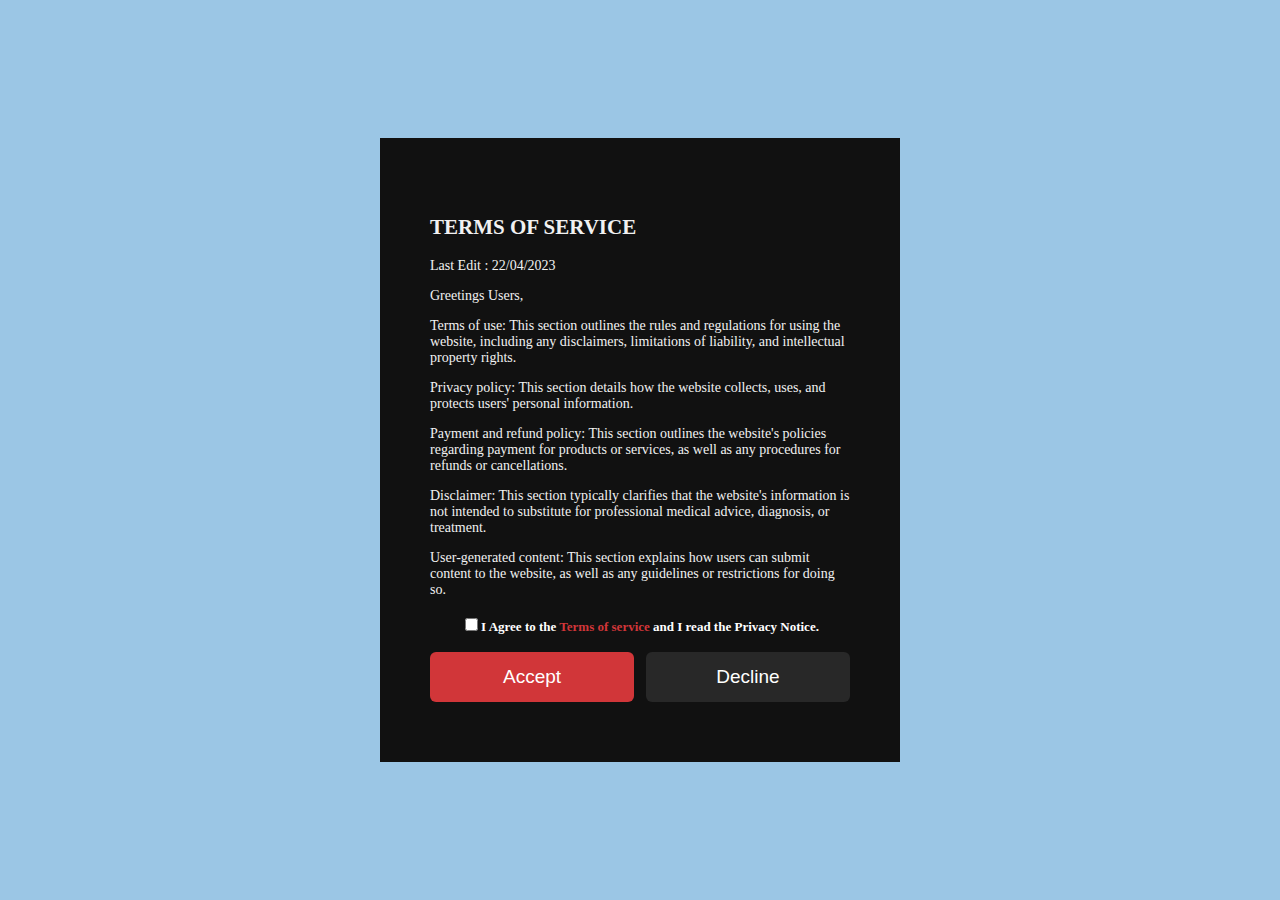
<file: TermAndCondition/term.html>
<!DOCTYPE html>
<html lang="en">
<head>
    <meta charset="UTF-8">
    <meta http-equiv="X-UA-Compatible" content="IE=edge">
    <meta name="viewport" content="width=device-width, initial-scale=1.0">
    <title>Term And Conditions</title>
    <link rel="stylesheet" href="./style.css">
</head>
<body>
    <div class="terms-box">
        <div class="terms-text">
            <h2>Terms of service</h2>
            <p>Last Edit : 22/04/2023</p>
            <p>Greetings Users,</p>
            <p>Terms of use: This section outlines the rules and regulations for using the website, including any disclaimers, limitations of liability, and intellectual property rights.</p>
            <p>Privacy policy: This section details how the website collects, uses, and protects users' personal information.</p>
            <p>Payment and refund policy: This section outlines the website's policies regarding payment for products or services, as well as any procedures for refunds or cancellations.</p>
            <p>Disclaimer: This section typically clarifies that the website's information is not intended to substitute for professional medical advice, diagnosis, or treatment.</p>
            <p>User-generated content: This section explains how users can submit content to the website, as well as any guidelines or restrictions for doing so.</p>
            <p>Termination: This section outlines the circumstances under which the website may terminate a user's access to the site, as well as any policies for resolving disputes.</p>

        </div>
        <h4><input type="checkbox" id="vehicle1" name="vehicle1" value="Bike">I Agree to the <span>Terms of service </span> and I read the Privacy Notice.</h4>
        <div class="buttons">
            <button class="btn red-btn">Accept</button>
            <button class="btn gray-btn">Decline</button>
        </div>
    </div>
</body>
</html>
</file>
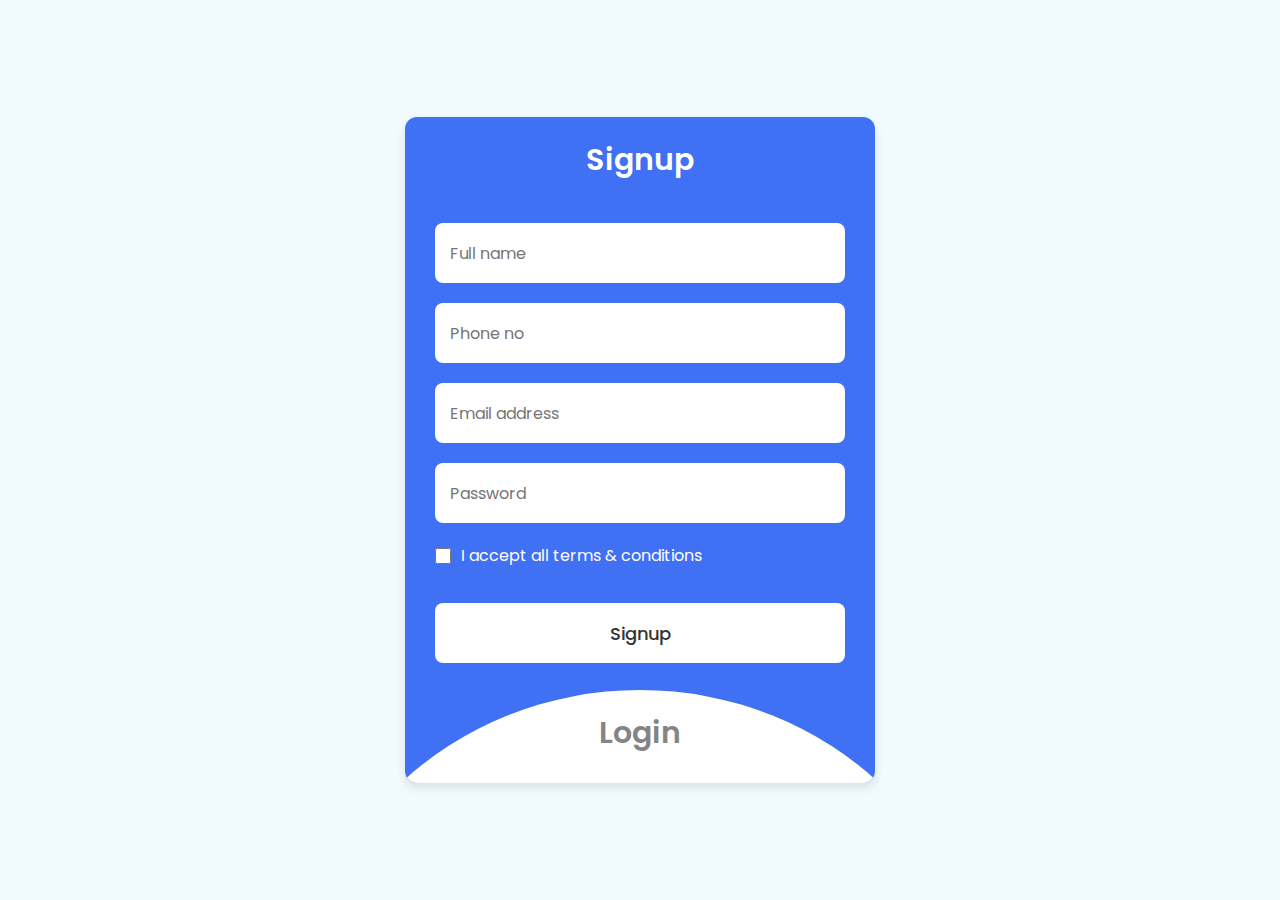
<file: Hetlify project zip file/signUp Form/signup.html>
<!DOCTYPE html>
<html lang="en">

<head>
    <meta charset="UTF-8" />
    <meta http-equiv="X-UA-Compatible" content="IE=edge" />
    <meta name="viewport" content="width=device-width, initial-scale=1.0" />
    <!--<title>Login & Signup Form</title>-->
    <link rel="stylesheet" href="./style.css" />
</head>

<body>
    <section class="wrapper">
        <div class="form signup">
            <header>Signup</header>
            <form action="phpsign.php" method="post">
                <input type="text" placeholder="Full name" required name="name"/>
                <input type="text" placeholder="Phone no" required name="phone_number"/>
                <input type="text" placeholder="Email address" required name="useremail"/>
                <input type="password" placeholder="Password" required name="userpassword"/>
                <div class="checkbox">
                    <input type="checkbox" id="signupCheck" />
                    <label for="signupCheck">I accept all terms & conditions</label>
                </div>
                <input type="submit" value="Signup" />
            </form>
        </div>

        <div class="form login">
            <header>Login</header>
            <form action="#">
                <input type="text" placeholder="Email address" required />
                <input type="password" placeholder="Password" required />
                <a href="#">Forgot password?</a>
                <input type="submit" value="Login" />
            </form>
        </div>

        <script>
            const wrapper = document.querySelector(".wrapper"),
                signupHeader = document.querySelector(".signup header"),
                loginHeader = document.querySelector(".login header");

            loginHeader.addEventListener("click", () => {
                wrapper.classList.add("active");
            });
            signupHeader.addEventListener("click", () => {
                wrapper.classList.remove("active");
            });
        </script>
    </section>
</body>

</html>
</file>
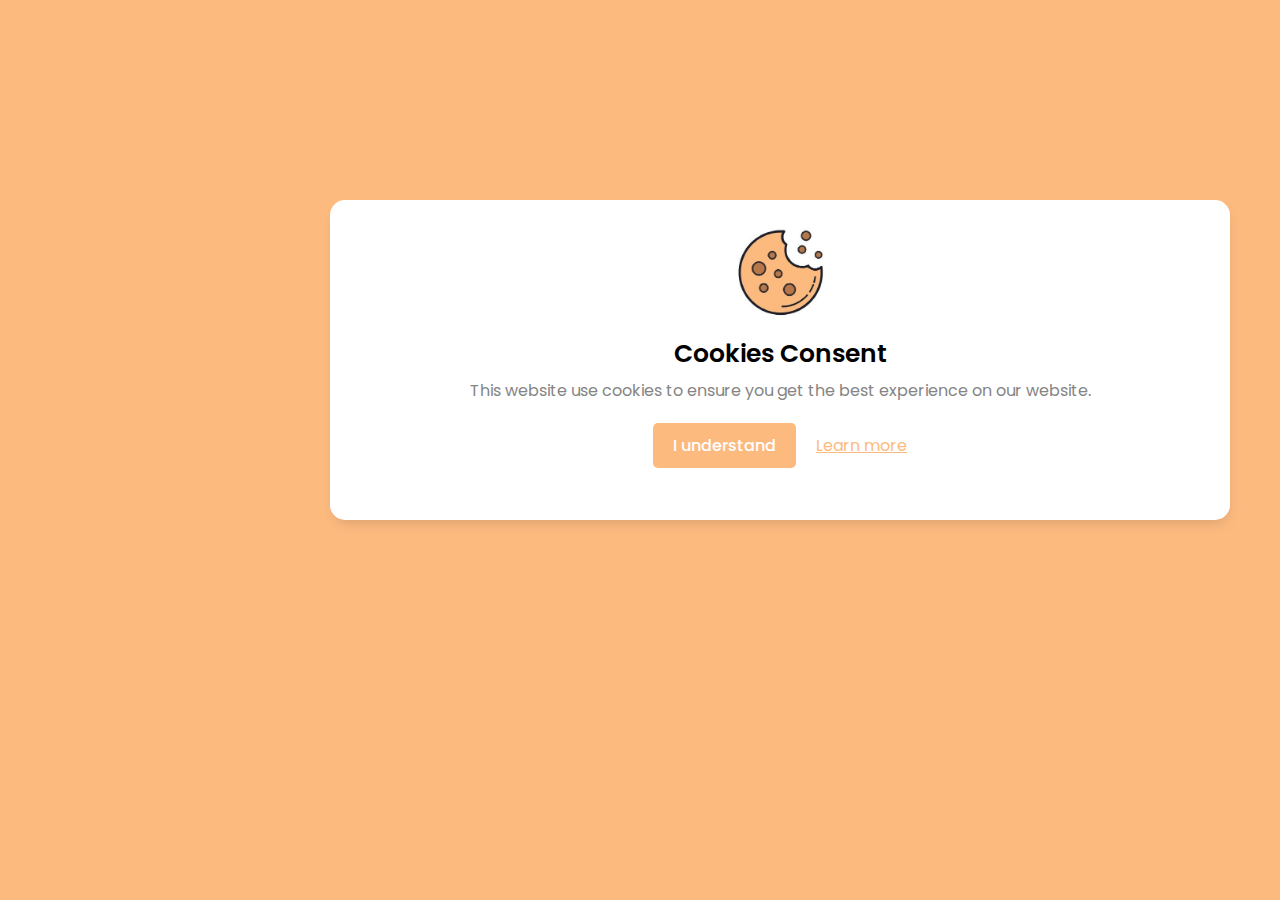
<file: TermAndCondition/cookiepolicy/cookie.html>
<!DOCTYPE html>
<!-- Created By CodingNepal - www.codingnepalweb.com -->
<html lang="en">

<head>
    <meta charset="UTF-8">
    <title>Cookie Constent Box</title>
    <link rel="stylesheet" href="style.css">
</head>

<body>
    <div class="wrapper">
        <img src="cookie.png" alt="cookie">
        <div class="content">
            <header>Cookies Consent</header>
            <p>This website use cookies to ensure you get the best experience on our website.</p>
            <div class="buttons">
               <a href="/index.html"> <button class="item">I understand </button> </a>
                <a href="/index.html" class="item">Learn more</a>
            </div>
        </div>
    </div>

    <!-- <script>
    const cookieBox = document.querySelector(".wrapper"),
    acceptBtn = cookieBox.querySelector("button");

    acceptBtn.onclick = ()=>{
      //setting cookie for 1 month, after one month it'll be expired automatically
      document.cookie = "CookieBy=CodingNepal; max-age="+60*60*24*30;
      if(document.cookie){ //if cookie is set
        cookieBox.classList.add("hide"); //hide cookie box
      }else{ //if cookie not set then alert an error
        alert("Cookie can't be set! Please unblock this site from the cookie setting of your browser.");
      }
    }
    let checkCookie = document.cookie.indexOf("CookieBy=CodingNepal"); //checking our cookie
    //if cookie is set then hide the cookie box else show it
    checkCookie != -1 ? cookieBox.classList.add("hide") : cookieBox.classList.remove("hide");
  </script> -->

</body>

</html>
</file>
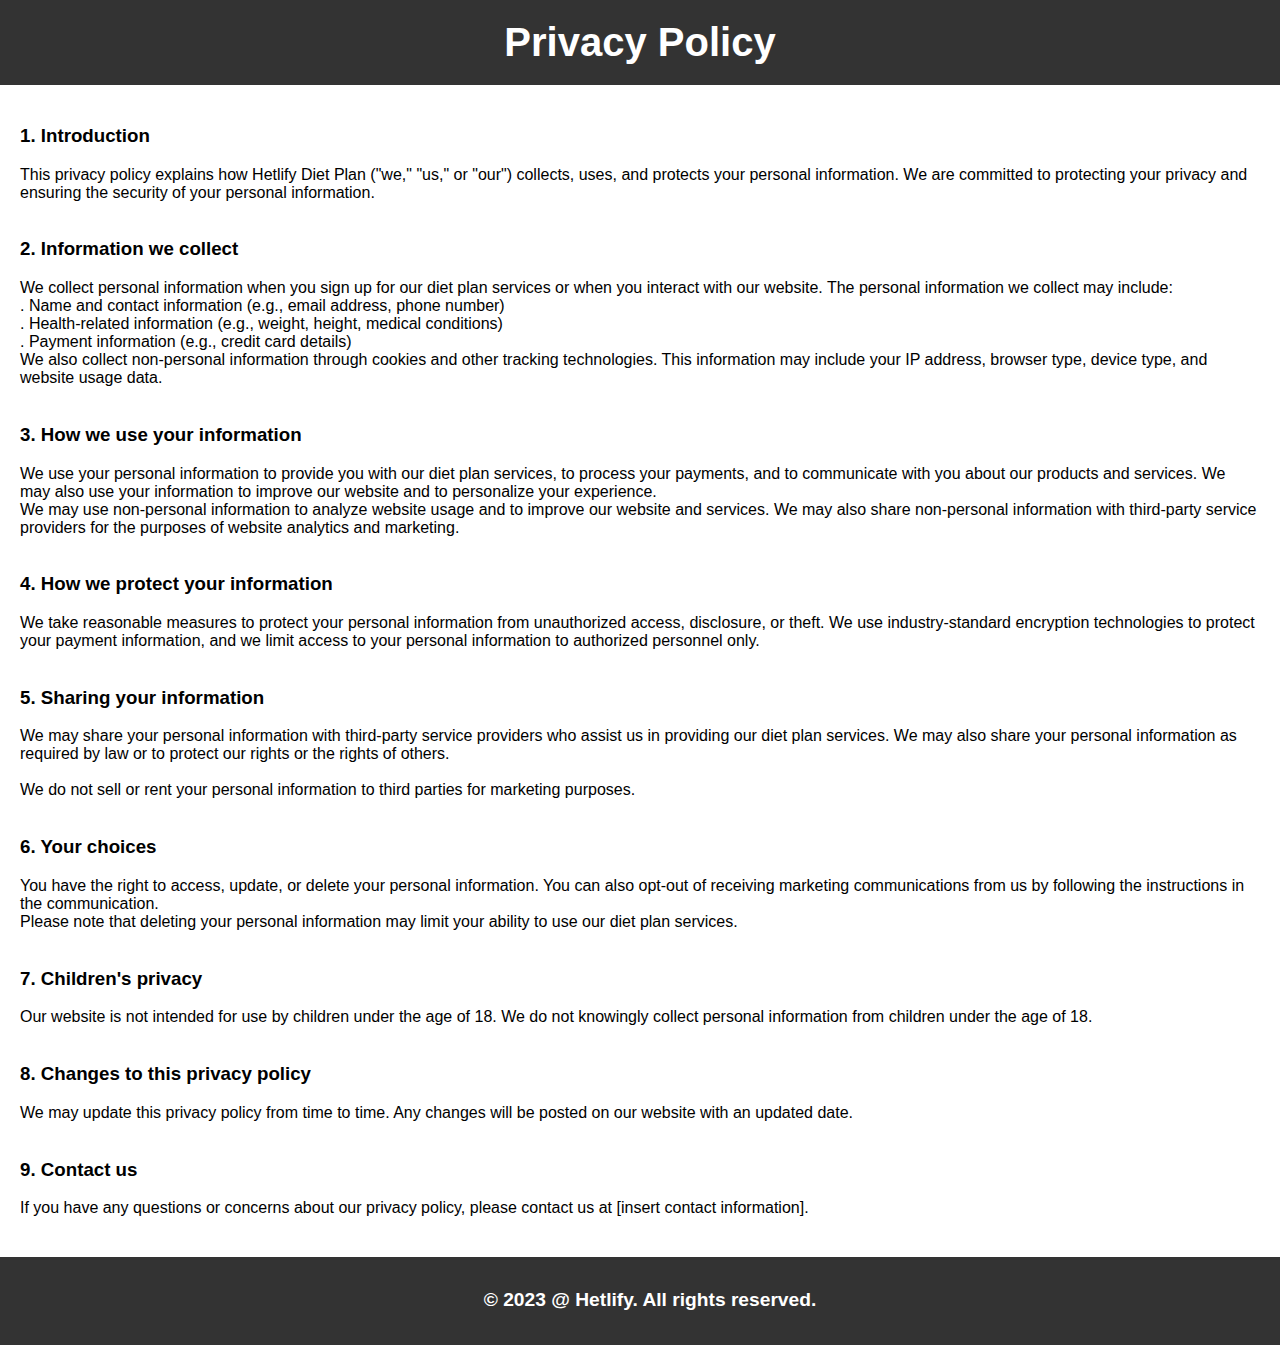
<file: TermAndCondition/privacypolicy/privacy.html>
<!DOCTYPE html>
<html>

<head>
    <meta charset="utf-8">
    <title>Privacy Policy</title>
    <link rel="stylesheet" href="style.css">
</head>

<body>
    <header>
        <h1>Privacy Policy</h1>
    </header>
    <main>
        <p>
        <h3>1. Introduction</h3>
        This privacy policy explains how Hetlify Diet Plan ("we," "us," or "our") collects, uses, and protects your
        personal information. We are committed to protecting your privacy and ensuring the security of your personal
        information.<br><br>

        <h3> 2. Information we collect<br></h3>
        We collect personal information when you sign up for our diet plan services or when you interact with our
        website. The personal information we collect may include:<br>

        . Name and contact information (e.g., email address, phone number)<br>
        . Health-related information (e.g., weight, height, medical conditions)<br>
        . Payment information (e.g., credit card details)<br>
        We also collect non-personal information through cookies and other tracking technologies. This information may
        include your IP address, browser type, device type, and website usage data.<br><br>

        <h3>3. How we use your information<br></h3>
        We use your personal information to provide you with our diet plan services, to process your payments, and to
        communicate with you about our products and services. We may also use your information to improve our website
        and to personalize your experience.<br>

        We may use non-personal information to analyze website usage and to improve our website and services. We may
        also share non-personal information with third-party service providers for the purposes of website analytics and
        marketing.<br><br>

        <h3> 4. How we protect your information<br></h3>
        We take reasonable measures to protect your personal information from unauthorized access, disclosure, or theft.
        We use industry-standard encryption technologies to protect your payment information, and we limit access to
        your personal information to authorized personnel only.<br><br>

        <h3>5. Sharing your information<br></h3>
        We may share your personal information with third-party service providers who assist us in providing our diet
        plan services. We may also share your personal information as required by law or to protect our rights or the
        rights of others.<br><br>

        We do not sell or rent your personal information to third parties for marketing purposes.<br><br>

        <h3>6. Your choices<br></h3>
        You have the right to access, update, or delete your personal information. You can also opt-out of receiving
        marketing communications from us by following the instructions in the communication.<br>

        Please note that deleting your personal information may limit your ability to use our diet plan
        services.<br><br>

        <h3> 7. Children's privacy<br></h3>
        Our website is not intended for use by children under the age of 18. We do not knowingly collect personal
        information from children under the age of 18.<br><br>

        <h3> 8. Changes to this privacy policy<br></h3>
        We may update this privacy policy from time to time. Any changes will be posted on our website with an updated
        date.<br><br>

        <h3> 9. Contact us<br></h3>
        If you have any questions or concerns about our privacy policy, please contact us at [insert contact
        information].<br></p>
    </main>
    <footer>
        <p>&copy; 2023 @ Hetlify. All rights reserved.</p>
    </footer>
</body>

</html>
</file>
<file: TermAndCondition/style.css>
body{
    margin: 0;
    padding: 0;
    /* background: url(/weight\ machine\ image.jpg); */
    background-color:rgb(155, 198, 229);
    min-height: 100vh;
    display: flex;
    align-items: center;
    justify-content: center;
}

.terms-box{
    max-width: 460px;
    background-color: #111;
    color: #fff;
    font-family: "Montserrat";
    padding: 60px 30px;
}

.terms-text{
    padding: 0 20px;
    height: 400px;
    overflow-y: auto;
    font-size: 14px;
    font-weight: 500;
    color: #f1f1f1;
}

.terms-text::-webkit-scrollbar{
    width: 5px;
    background-color: #282828;

}

.terms-text::-webkit-scrollbar-thumb{
    background-color: #d13639;
}

.terms-text h2{
    text-transform: uppercase;
}

.terms-box h4{
    font-size: 13px;
    text-align: center;
    padding: 0 40px;
}

.terms-box h4 span{
    color: #d13639;
}

.buttons{
    display: flex;
    padding: 0 20px;
    justify-content: space-between;
}

.btn{
    height: 50px;
    width: calc(50% - 6px);
    border: 0;
    border-radius: 6px;
    font-size: 19px;
    font-weight: 500;
    color: #fff;
    transition: .3s linear;
    cursor: pointer;
}

.red-btn{
    background-color: #d13639;
}

.gray-btn{
    background-color: #282828;
}

.btn:hover{
    opacity: .6;
}
</file>
<file: Hetlify project zip file/signUp Form/style.css>
/* Import Google font - Poppins */
@import url("https://fonts.googleapis.com/css2?family=Poppins:wght@200;300;400;500;600;700&display=swap");
* {
  margin: 0;
  padding: 0;
  box-sizing: border-box;
  font-family: "Poppins",
    sans-serif;
}
body {
  min-height: 100vh;
  display: flex;
  align-items: center;
  justify-content: center;
  background: #f0faff;
}
.wrapper {
  position: relative;
  max-width: 470px;
  width: 100%;
  border-radius: 12px;
  padding: 20px
    30px
    120px;
  background: #4070f4;
  box-shadow: 0
    5px
    10px
    rgba(
      0,
      0,
      0,
      0.1
    );
  overflow: hidden;
}
.form.login {
  position: absolute;
  left: 50%;
  bottom: -86%;
  transform: translateX(
    -50%
  );
  width: calc(
    100% +
      220px
  );
  padding: 20px
    140px;
  border-radius: 50%;
  height: 100%;
  background: #fff;
  transition: all
    0.6s
    ease;
}
.wrapper.active
  .form.login {
  bottom: -15%;
  border-radius: 35%;
  box-shadow: 0 -5px
    10px rgba(0, 0, 0, 0.1);
}
.form
  header {
  font-size: 30px;
  text-align: center;
  color: #fff;
  font-weight: 600;
  cursor: pointer;
}
.form.login
  header {
  color: #333;
  opacity: 0.6;
}
.wrapper.active
  .form.login
  header {
  opacity: 1;
}
.wrapper.active
  .signup
  header {
  opacity: 0.6;
}
.wrapper
  form {
  display: flex;
  flex-direction: column;
  gap: 20px;
  margin-top: 40px;
}
form
  input {
  height: 60px;
  outline: none;
  border: none;
  padding: 0
    15px;
  font-size: 16px;
  font-weight: 400;
  color: #333;
  border-radius: 8px;
  background: #fff;
}
.form.login
  input {
  border: 1px
    solid
    #aaa;
}
.form.login
  input:focus {
  box-shadow: 0
    1px 0
    #ddd;
}
form
  .checkbox {
  display: flex;
  align-items: center;
  gap: 10px;
}
.checkbox
  input[type="checkbox"] {
  height: 16px;
  width: 16px;
  accent-color: #fff;
  cursor: pointer;
}
form
  .checkbox
  label {
  cursor: pointer;
  color: #fff;
}
form a {
  color: #333;
  text-decoration: none;
}
form
  a:hover {
  text-decoration: underline;
}
form
  input[type="submit"] {
  margin-top: 15px;
  padding: none;
  font-size: 18px;
  font-weight: 500;
  cursor: pointer;
}
.form.login
  input[type="submit"] {
  background: #4070f4;
  color: #fff;
  border: none;
}
</file>
<file: TermAndCondition/cookiepolicy/style.css>
@import url('https://fonts.googleapis.com/css2?family=Poppins:wght@200;300;400;500;600;700&display=swap');
*{
  margin: 0;
  padding: 0;
  box-sizing: border-box;
  font-family: 'Poppins', sans-serif;
}
body{
  background: #FCBA7F;
}
.wrapper{
  position: relative;
  /* bottom: 30px; */
  top: 200px;
   left: 330px;
  right: 500px;
  max-width: 900px;
  height: 320px;
  background: #fff;
  padding: 25px 25px 30px 25px;
  border-radius: 15px;
  box-shadow: 1px 7px 14px -5px rgba(0,0,0,0.15);
  text-align: center;
}
.wrapper.hide{
  opacity: 0;
  pointer-events: none;
  transform: scale(0.8);
  transition: all 0.3s ease;
}
::selection{
  color: #fff;
  background: #FCBA7F;
}
.wrapper img{
  max-width: 90px;
}
.content header{
  font-size: 25px;
  font-weight: 600;
}
.content{
  margin-top: 10px;
}
.content p{
  color: #858585;
  margin: 5px 0 20px 0;
}
.content .buttons{
  display: flex;
  align-items: center;
  justify-content: center;
}
.buttons button{
  padding: 10px 20px;
  border: none;
  outline: none;
  color: #fff;
  font-size: 16px;
  font-weight: 500;
  border-radius: 5px;
  background: #FCBA7F;
  cursor: pointer;
  transition: all 0.3s ease;
}
.buttons button:hover{
  transform: scale(0.97);
}
.buttons .item{
  margin: 0 10px;
}
.buttons a{
  color: #FCBA7F;
}

.buttons{

}
</file>
<file: TermAndCondition/privacypolicy/style.css>
body {
    margin: 0;
    padding: 0;
    font-family: Arial, sans-serif;
  }
  
  header {
    background-color: #333;
    color: #fff;
    text-align: center;
    padding: 20px;
  }
  
  h1 {
    margin: 0;
    font-size: 2.5rem;
  }
  
  main {
    padding: 20px;
  }
  
  footer {
    background-color: #333;
    color: #fff;
    text-align: center;
    padding: 10px;
    position: absolute;
    bottom: 900;
    width: 100%;
    
  }
  
  p {
    font-size: 1.2rem;
    line-height: 1.5;
    margin-bottom: 20px;
    font-weight: 600;
  }
</file>
